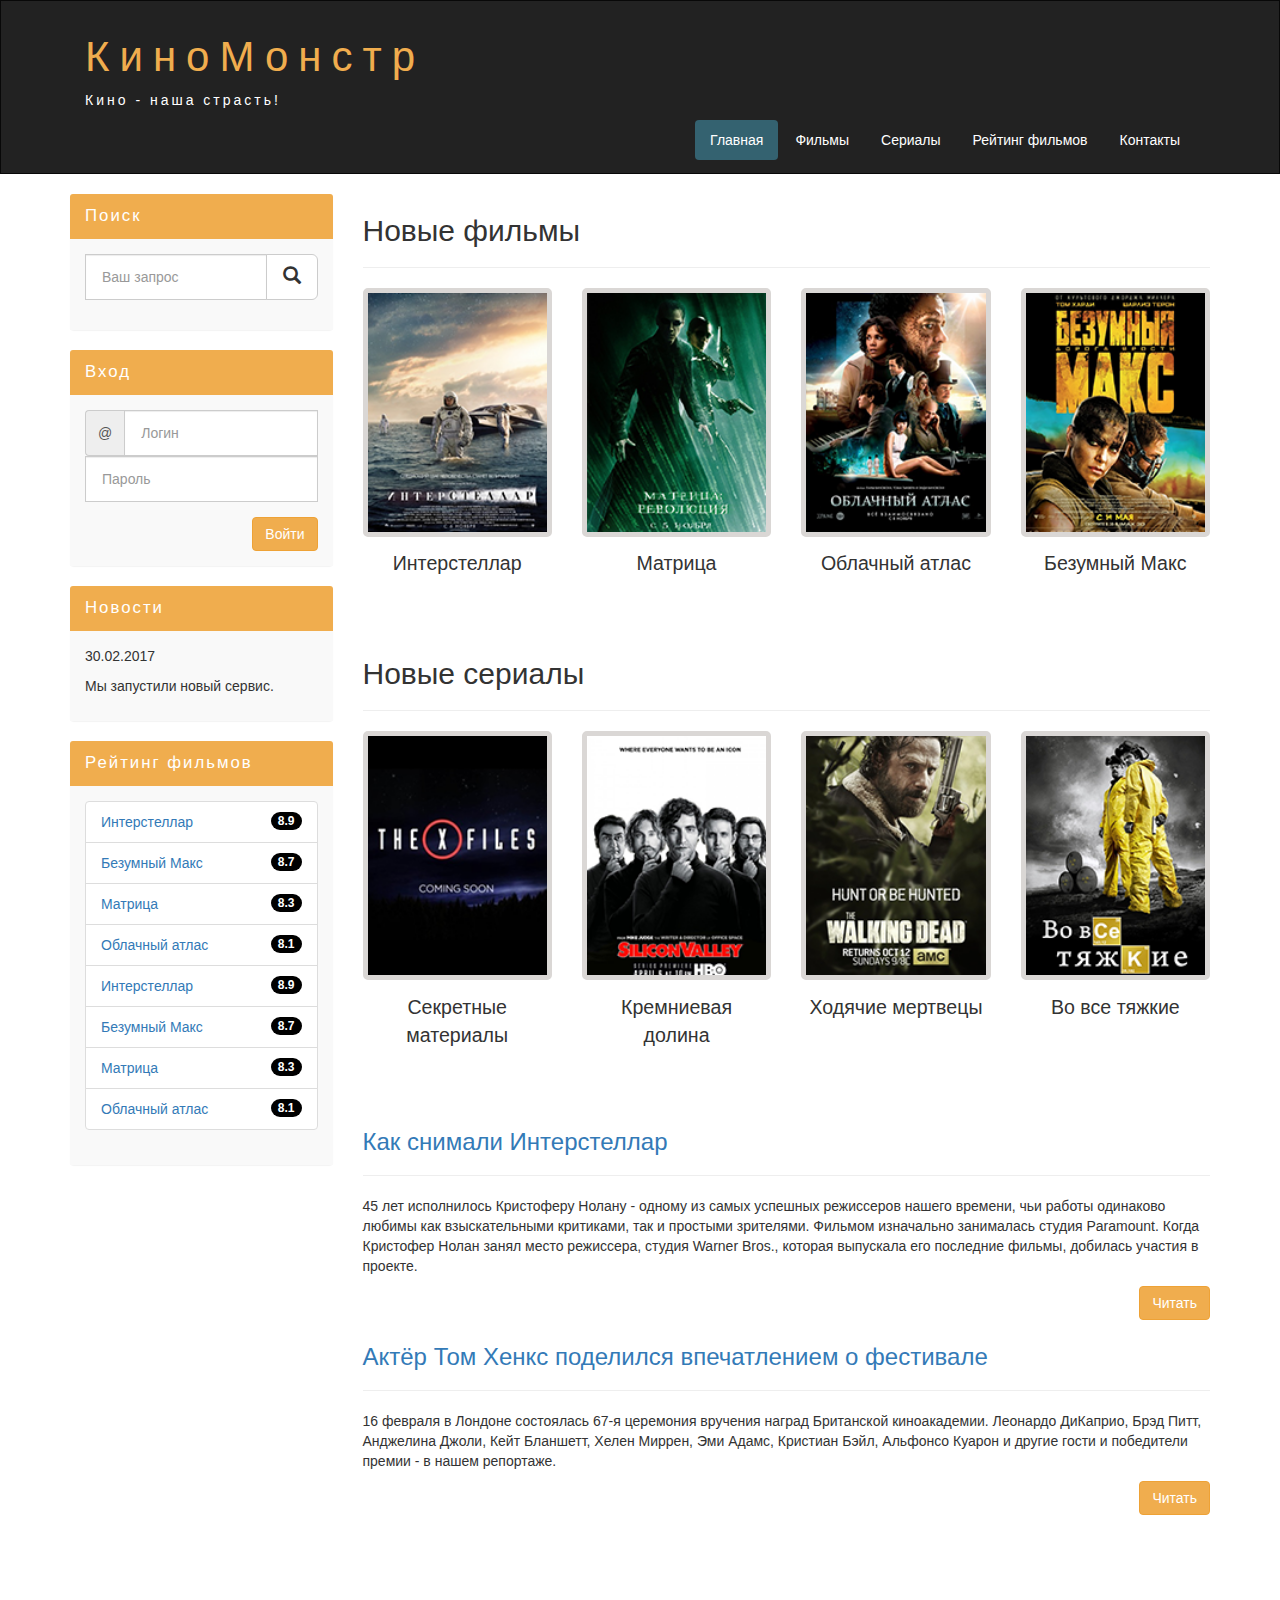
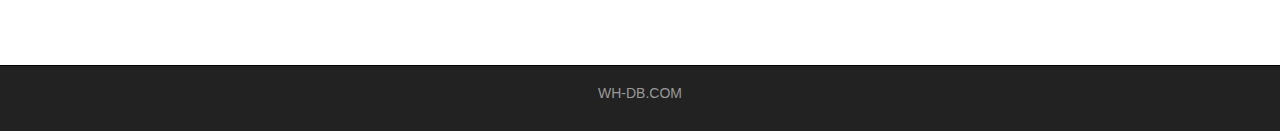
<file: index.html>
<!DOCTYPE html>
<html lang="ru">
  <head>
    <meta charset="utf-8">
    <meta http-equiv="X-UA-Compatible" content="IE=edge">
    <meta name="viewport" content="width=device-width, initial-scale=1">
    <!-- The above 3 meta tags *must* come first in the head; any other head content must come *after* these tags -->
    <title>Киномонстр_Bootstrap</title>

    <!-- Bootstrap -->
    <link href="assets/css/bootstrap.min.css" rel="stylesheet">

    <!--Main style-->
    <link href="assets/css/style.css" rel="stylesheet">

    <!-- HTML5 shim and Respond.js for IE8 support of HTML5 elements and media queries -->
    <!-- WARNING: Respond.js doesn't work if you view the page via file:// -->
    <!--[if lt IE 9]>
      <script src="https://oss.maxcdn.com/html5shiv/3.7.3/html5shiv.min.js"></script>
      <script src="https://oss.maxcdn.com/respond/1.4.2/respond.min.js"></script>
    <![endif]-->
  </head>
  <body>
       

    <div class="container-fluid"> <!--container - ограничивает блок максимальной шириной около 1200px
container-fluid - растягивает блок (контент) по всей ширине экрана (рабочей области браузера)-->
      <div class="row"> <!-- горизонтальные группы столбцов, которые обеспечивают чтобы столбцы выстроились правильно-->
        <nav role="navigation" class="navbar navbar-inverse">
          <div class="container">
            <div class="navbar-header header">
              
              <div class="container">                
                <div class="row">
                  <div class="col-lg-12">
                    <h1><a href="index.html">КиноМонстр</a></h1>
                    <p>Кино - наша страсть!</p>
                  </div>
                </div>
              </div>


              <button type="button" data-target="#navbarCollapse" data-toggle="collapse" class="navbar-toggle">
                <span class="sr-only">Toggle navigation</span>
                <span class="icon-bar"></span>
                <span class="icon-bar"></span>
                <span class="icon-bar"></span>
              </button>

            </div>
            <div id="navbarCollapse" class="collapse navbar-collapse navbar-right">              
              <ul class="nav nav-pills">
                <li class="active"><a href="index.html">Главная</a></li>
                <li><a href="films.html">Фильмы</a></li>
                <li><a href="#">Сериалы</a></li>
                <li><a href="rating.html">Рейтинг фильмов</a></li>
                <li><a href="contact.html">Контакты</a></li>
              </ul>
            </div>
          </div>
        </nav>
      </div>
    </div>


    <div class="wrapper"> <!--Здесь будет храниться весь контент-->
      <div class="container">
        <div class="row"> 
          <div class="col-lg-9 col-lg-push-3"> <!--Здесь будет правый блок сайта-->

				<form action="none" role="search" class="visible-md visible-xs">
					<div class="form-group"> <!--Поиск для мобильных устройств.-->
						<div class="input-group">
							<input type="search" class="form-control input-lg" placeholder="Ваш запрос">
							<div class="input-group-btn">
								<button class="btn btn-default btn-lg" type="submit"><i class="glyphicon glyphicon-search"></i></button>
							</div>
						</div>
					</div>
				</form>
              
            <h2>Новые фильмы</h2>
            <hr>
            <div class="row">

              <div class="films_block col-lg-3 col-md-3 col-sm-3 col-xs-6"> <!-- Благодаря классу col-xs-6 при низком разрешении -->
                <img src="assets/img/inter.png" alt="Интерстеллар">
                <div class="film_label">Интерстеллар</div>
              </div>
              <div class="films_block col-lg-3 col-md-3 col-sm-3 col-xs-6">
                <img src="assets/img/matrix.png" alt="Матрица">
                <div class="film_label">Матрица</div>
              </div>

              <div class="films_block col-lg-3 col-md-3 col-sm-3 col-xs-6">
                <img src="assets/img/cloud.png" alt="Облачный атлас">
                <div class="film_label">Облачный атлас</div>
              </div>

              <div class="films_block col-lg-3 col-md-3 col-sm-3 col-xs-6">
                <img src="assets/img/max.png" alt="Безумный Макс">
                <div class="film_label">Безумный Макс</div>             
              </div>
            </div>

            <div class="margin-8"></div>

            <h2>Новые сериалы</h2>
            <hr>
            <div class="row">

              <div class="films_block col-lg-3 col-md-3 col-sm-3 col-xs-6"> <!-- Благодаря классу col-xs-6 при низком разрешении -->
                <img src="assets/img/xfiles.png" alt="Секретные материалы">
                <div class="film_label">Секретные материалы</div>
              </div>
              <div class="films_block col-lg-3 col-md-3 col-sm-3 col-xs-6">
                <img src="assets/img/silicon.png" alt="Кремниевая долина">
                <div class="film_label">Кремниевая долина</div>
              </div>

              <div class="films_block col-lg-3 col-md-3 col-sm-3 col-xs-6">
                <img src="assets/img/dead.png" alt="Ходячие мертвецы">
                <div class="film_label">Ходячие мертвецы</div>
              </div>

              <div class="films_block col-lg-3 col-md-3 col-sm-3 col-xs-6">
                <img src="assets/img/breakingbad.png" alt="Во все тяжкие">
                <div class="film_label">Во все тяжкие</div>             
              </div>
            </div>

            <div class="margin-8"></div>
            
            <a href="#"><h3>Как снимали Интерстеллар</h3></a>
            <hr>
            <p>45 лет исполнилось Кристоферу Нолану - одному из самых успешных режиссеров нашего времени, чьи работы одинаково любимы как взыскательными критиками, так и простыми зрителями. Фильмом изначально занималась студия Paramount. Когда Кристофер Нолан занял место режиссера, студия Warner Bros., которая выпускала его последние фильмы, добилась участия в проекте.</p>

            <a href="#" class="btn btn-warning pull-right">Читать</a> <!--Оранжевая кнопка по умолчанию слева, но с помощьюpull-right она помещена вправо. Это компонент Bootstrap заменяет float в стилях-->

            <div class="margin-8"></div>

            <a href="#"><h3>Актёр Том Хенкс поделился впечатлением о фестивале</h3></a>
            <hr>
            <p>16 февраля в Лондоне состоялась 67-я церемония вручения наград Британской киноакадемии. Леонардо ДиКаприо, Брэд Питт, Анджелина Джоли, Кейт Бланшетт, Хелен Миррен, Эми Адамс, Кристиан Бэйл, Альфонсо Куарон и другие гости и победители премии - в нашем репортаже. </p>

            <a href="#" class="btn btn-warning pull-right">Читать</a>

            <div class="margin-8 clear"></div>

          </div>
          <div class="col-lg-3 col-lg-pull-9"> <!--Здесь будет левый блок с меню сайта-->
            <div class="panel panel-info hidden-xs">
              <div class="panel-heading"><div class="sidebar-header">Поиск</div></div>
              <div class="panel-body">
                <form action="none" role="search">
                  <div class="form-group"> <!--Нужен, чтобы задавать оптимальное расстояние между элементами формы. Создатели Bootstrap позаботились, чтобы мы не создавали лишние стили.-->
                    <div class="input-group">
                      
                      <input type="search" class="form-control input-lg" placeholder="Ваш запрос">
                        <div class="input-group-btn">
                          <button class="btn btn-default btn-lg" type="submit"><i class="glyphicon glyphicon-search"></i></button>
                        </div>
                    </div>
                  </div>
                </form>
              </div>                    
          </div>
          <div class="panel panel-info"> <!--Панель входа.-->
            <div class="panel-heading"><div class="sidebar-header">Вход</div></div>
            <div class="panel-body">
              <form role="form" action="none">
                <div class="input-group"> <!-- Form-group Была заменена на input-group после добавления спана-->
                  <span class="input-group-addon">@</span>  <!--@ можно использовать где E-Mail является логином-->
                  <input type="text" class="form-control input-lg" placeholder="Логин">
                </div>
                <div class="form-group">
                  <input type="password" class="form-control input-lg" placeholder="Пароль">
                </div>
                <button type="submit" class="btn btn-warning pull-right">Войти</button>
              </form>              
            </div>
          </div>
          <div class="panel panel-info">
            <div class="panel-heading"><div class="sidebar-header">Новости</div></div>
            <div class="panel-body">
              <p>30.02.2017</p>
              <p> Мы запустили новый сервис.</p>
            </div>
          </div>

          <div class="panel panel-info">
            <div class="panel-heading"><div class="sidebar-header">Рейтинг фильмов</div></div>
            <div class="panel-body">
              <ul class="list-group">
                <li class="list-group-item list-group-warning"> <!--Список обычно берётся из базы данных-->
                  <span class="badge">8.9</span>
                  <a href="show.html">Интерстеллар</a>
                </li>
                <li class="list-group-item list-group-warning">
                  <span class="badge">8.7</span>
                  <a href="#">Безумный Макс</a>
                </li>
                <li class="list-group-item list-group-warning">
                  <span class="badge">8.3</span>
                  <a href="#">Матрица</a>
                </li>
                <li class="list-group-item list-group-warning">
                  <span class="badge">8.1</span>
                  <a href="#">Облачный атлас</a>
                </li>
                <li class="list-group-item list-group-warning">
                  <span class="badge">8.9</span>
                  <a href="#">Интерстеллар</a>
                </li>
                <li class="list-group-item list-group-warning">
                  <span class="badge">8.7</span>
                  <a href="#">Безумный Макс</a>
                </li>
                <li class="list-group-item list-group-warning">
                  <span class="badge">8.3</span>
                  <a href="#">Матрица</a>
                </li>
                <li class="list-group-item list-group-warning">
                  <span class="badge">8.1</span>
                  <a href="#">Облачный атлас</a>
                </li>
              </ul>
              
            </div>
          </div>

        </div>
      </div>
      <div class="clear"> </div>
    </div>
    <footer>
      <div class="container">
        <p class="text-center"><a href="http://ru.wh-db.com">WH-DB.COM</a></p> <!-- Позиционирует текст футера по центру (можно и иначе). Сайт можно указать любой другой.-->
      </div>
    </footer>

    <!-- jQuery (necessary for Bootstrap's JavaScript plugins) -->
    <script src="https://ajax.googleapis.com/ajax/libs/jquery/1.12.4/jquery.min.js"></script>
    <!-- Include all compiled plugins (below), or include individual files as needed -->
    <script src="assets/js/bootstrap.min.js"></script>
  </body>
</html>
</file>
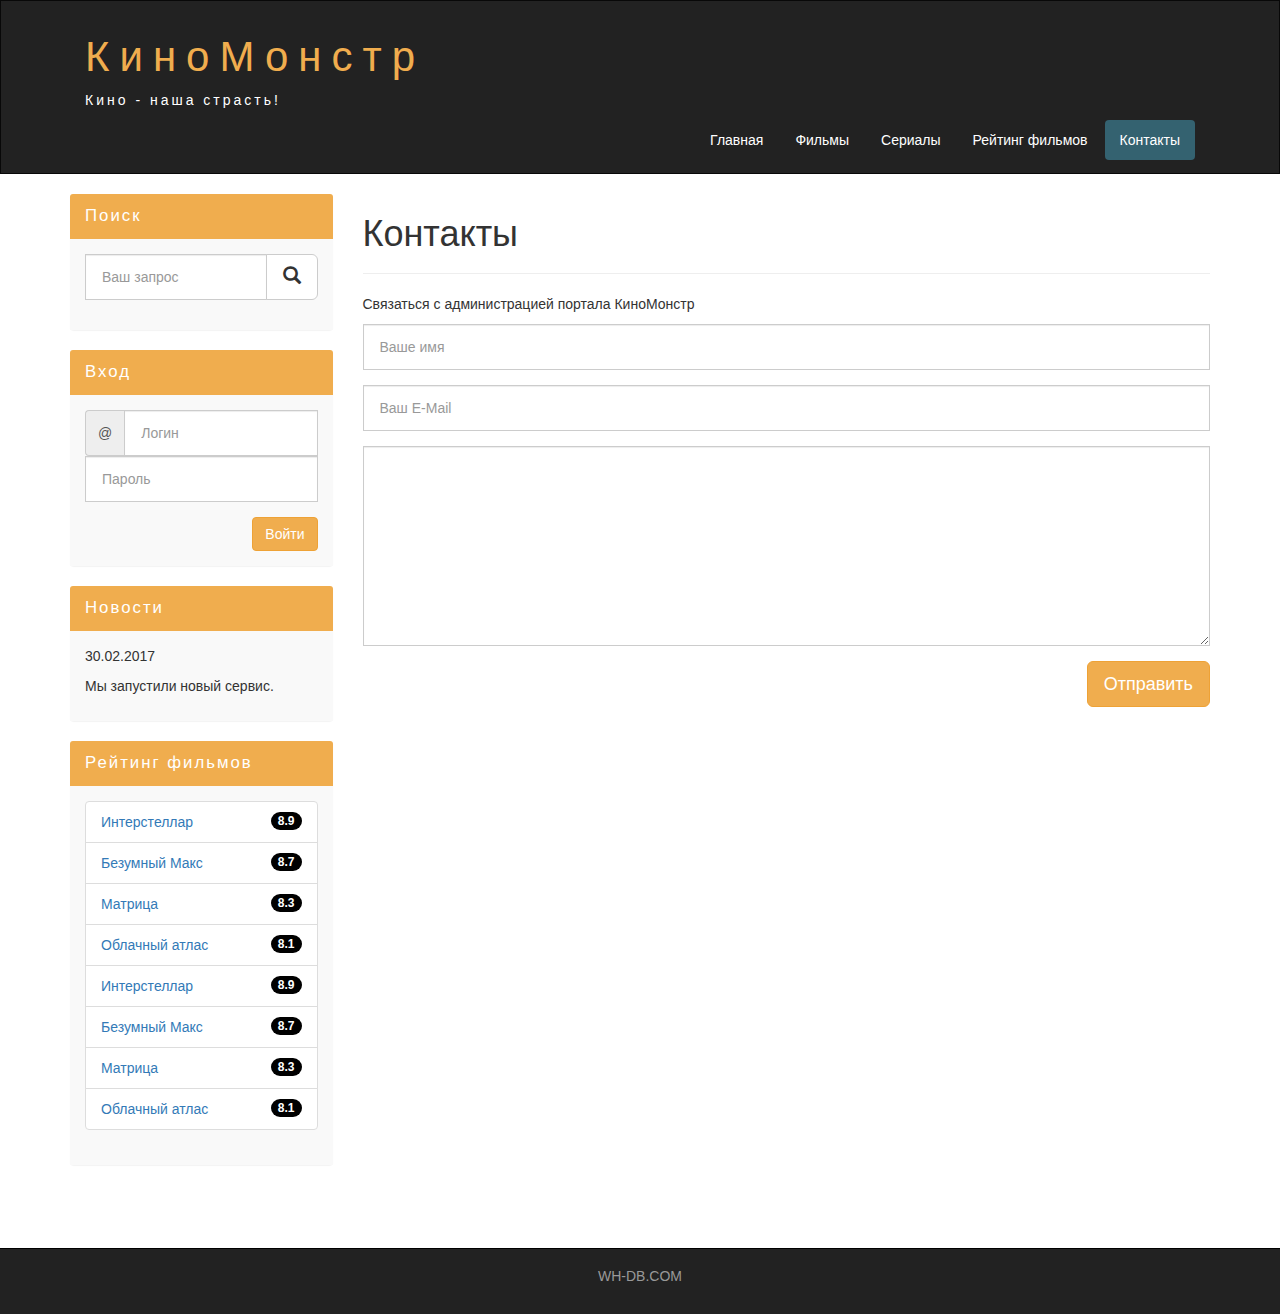
<file: contact.html>
<!DOCTYPE html>
<html lang="ru">
  <head>
    <meta charset="utf-8">
    <meta http-equiv="X-UA-Compatible" content="IE=edge">
    <meta name="viewport" content="width=device-width, initial-scale=1">
    <!-- The above 3 meta tags *must* come first in the head; any other head content must come *after* these tags -->
    <title>Контакты</title>

    <!-- Bootstrap -->
    <link href="assets/css/bootstrap.min.css" rel="stylesheet">

    <!--Main style-->
    <link href="assets/css/style.css" rel="stylesheet">

    <!-- HTML5 shim and Respond.js for IE8 support of HTML5 elements and media queries -->
    <!-- WARNING: Respond.js doesn't work if you view the page via file:// -->
    <!--[if lt IE 9]>
      <script src="https://oss.maxcdn.com/html5shiv/3.7.3/html5shiv.min.js"></script>
      <script src="https://oss.maxcdn.com/respond/1.4.2/respond.min.js"></script>
    <![endif]-->
  </head>
  <body>
    

    <div class="container-fluid"> <!--container - ограничивает блок максимальной шириной около 1200px
container-fluid - растягивает блок (контент) по всей ширине экрана (рабочей области браузера)-->
      <div class="row"> <!-- горизонтальные группы столбцов, которые обеспечивают чтобы столбцы выстроились правильно-->
        <nav role="navigation" class="navbar navbar-inverse">
          <div class="container">
            <div class="navbar-header header">
              
              <div class="container">                
                <div class="row">
                  <div class="col-lg-12">
                    <h1><a href="index.html">КиноМонстр</a></h1>
                    <p>Кино - наша страсть!</p>
                  </div>
                </div>
              </div>


              <button type="button" data-target="#navbarCollapse" data-toggle="collapse" class="navbar-toggle">
                <span class="sr-only">Toggle navigation</span>
                <span class="icon-bar"></span>
                <span class="icon-bar"></span>
                <span class="icon-bar"></span>
              </button>

            </div>
            <div id="navbarCollapse" class="collapse navbar-collapse navbar-right">              
              <ul class="nav nav-pills">
                <li><a href="index.html">Главная</a></li>
                <li><a href="films.html">Фильмы</a></li>
                <li><a href="">Сериалы</a></li>
                <li><a href="rating.html">Рейтинг фильмов</a></li>
                <li class="active"><a href="contact.html">Контакты</a></li>
              </ul>
            </div>
          </div>
        </nav>
      </div>
    </div>


    <div class="wrapper"> <!--Здесь будет храниться весь контент-->
      <div class="container">
        <div class="row"> 
          <div class="col-lg-9 col-lg-push-3"> <!--Здесь будет правый блок сайта-->

        <form action="none" role="search" class="visible-md visible-xs">
          <div class="form-group"> <!--Поиск для мобильных устройств.-->
            <div class="input-group">
              <input type="search" class="form-control input-lg" placeholder="Ваш запрос">
              <div class="input-group-btn">
                <button class="btn btn-default btn-lg" type="submit"><i class="glyphicon glyphicon-search"></i></button>
              </div>
            </div>
          </div>
        </form>
         <h1>Контакты</h1>
         <hr>
         <p>Связаться с администрацией портала КиноМонстр</p>
          <form action="#">
            <div class="form-group">
              <input type="text" placeholder="Ваше имя" class="form-control input-lg">
            </div>
            <div class="form-group">
              <input type="email" placeholder="Ваш E-Mail" class="form-control input-lg">
            </div>
            <div class="form-group">
              <textarea class="form-control"></textarea>             
            </div>
            <button class="btn btn-lg btn-warning pull-right">Отправить</button>
          </form>

          <div class="margin-8"></div>


          </div>
          <div class="col-lg-3 col-lg-pull-9"> <!--Здесь будет левый блок с меню сайта-->
            <div class="panel panel-info hidden-xs">
              <div class="panel-heading"><div class="sidebar-header">Поиск</div></div>
              <div class="panel-body">
                <form action="none" role="search">
                  <div class="form-group"> <!--Нужен, чтобы задавать оптимальное расстояние между элементами формы. Создатели Bootstrap позаботились, чтобы мы не создавали лишние стили.-->
                    <div class="input-group">
                      
                      <input type="search" class="form-control input-lg" placeholder="Ваш запрос">
                        <div class="input-group-btn">
                          <button class="btn btn-default btn-lg" type="submit"><i class="glyphicon glyphicon-search"></i></button>
                        </div>
                    </div>
                  </div>
                </form>
              </div>                    
          </div>
          <div class="panel panel-info"> <!--Панель входа.-->
            <div class="panel-heading"><div class="sidebar-header">Вход</div></div>
            <div class="panel-body">
              <form role="form" action="none">
                <div class="input-group"> <!-- Form-group Была заменена на input-group после добавления спана-->
                  <span class="input-group-addon">@</span>  <!--@ можно использовать где E-Mail является логином-->
                  <input type="text" class="form-control input-lg" placeholder="Логин">
                </div>
                <div class="form-group">
                  <input type="password" class="form-control input-lg" placeholder="Пароль">
                </div>
                <button type="submit" class="btn btn-warning pull-right">Войти</button>
              </form>              
            </div>
          </div>
          <div class="panel panel-info">
            <div class="panel-heading"><div class="sidebar-header">Новости</div></div>
            <div class="panel-body">
              <p>30.02.2017</p>
              <p> Мы запустили новый сервис.</p>
            </div>
          </div>

          <div class="panel panel-info">
            <div class="panel-heading"><div class="sidebar-header">Рейтинг фильмов</div></div>
            <div class="panel-body">
              <ul class="list-group">
                <li class="list-group-item list-group-warning"> <!--Список обычно берётся из базы данных-->
                  <span class="badge">8.9</span>
                  <a href="show.html">Интерстеллар</a>
                </li>
                <li class="list-group-item list-group-warning">
                  <span class="badge">8.7</span>
                  <a href="#">Безумный Макс</a>
                </li>
                <li class="list-group-item list-group-warning">
                  <span class="badge">8.3</span>
                  <a href="#">Матрица</a>
                </li>
                <li class="list-group-item list-group-warning">
                  <span class="badge">8.1</span>
                  <a href="#">Облачный атлас</a>
                </li>
                <li class="list-group-item list-group-warning">
                  <span class="badge">8.9</span>
                  <a href="#">Интерстеллар</a>
                </li>
                <li class="list-group-item list-group-warning">
                  <span class="badge">8.7</span>
                  <a href="#">Безумный Макс</a>
                </li>
                <li class="list-group-item list-group-warning">
                  <span class="badge">8.3</span>
                  <a href="#">Матрица</a>
                </li>
                <li class="list-group-item list-group-warning">
                  <span class="badge">8.1</span>
                  <a href="#">Облачный атлас</a>
                </li>
              </ul>
            </div>
          </div>

        </div>
      </div>
      <div class="clear"> </div>
    </div>
    <footer>
      <div class="container">
        <p class="text-center"><a href="http://ru.wh-db.com">WH-DB.COM</a></p> <!-- Позиционирует текст футера по центру (можно и иначе). Сайт можно указать любой другой.-->
      </div>
    </footer>

    <!-- jQuery (necessary for Bootstrap's JavaScript plugins) -->
    <script src="https://ajax.googleapis.com/ajax/libs/jquery/1.12.4/jquery.min.js"></script>
    <!-- Include all compiled plugins (below), or include individual files as needed -->
    <script src="assets/js/bootstrap.min.js"></script>
  </body>
</html>
</file>
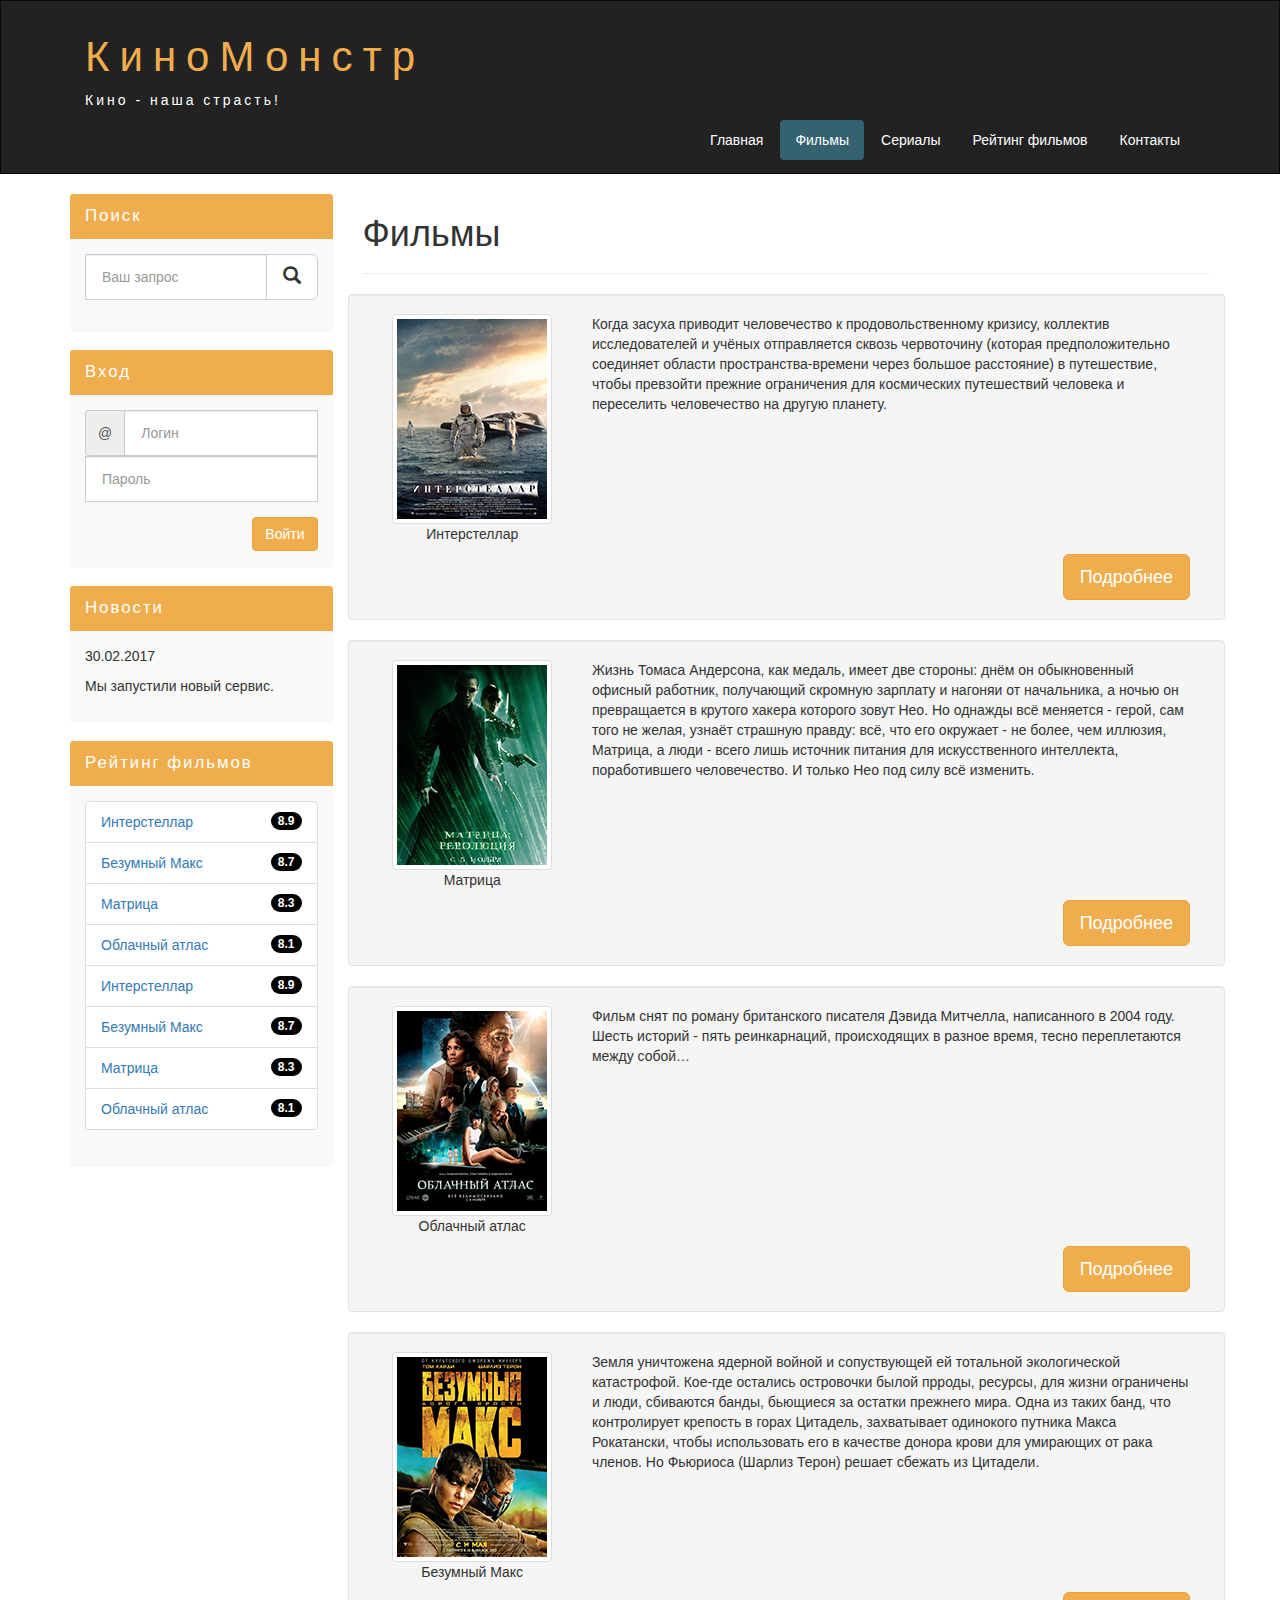
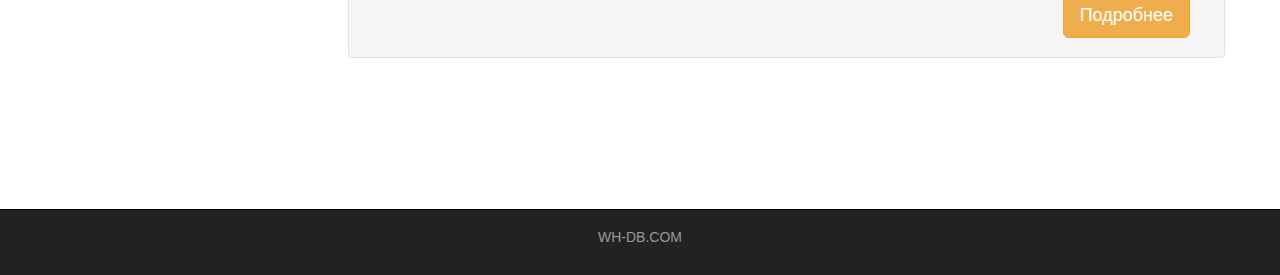
<file: films.html>
<!DOCTYPE html>
<html lang="ru">
  <head>
    <meta charset="utf-8">
    <meta http-equiv="X-UA-Compatible" content="IE=edge">
    <meta name="viewport" content="width=device-width, initial-scale=1">
    <!-- The above 3 meta tags *must* come first in the head; any other head content must come *after* these tags -->
    <title>Фильмы</title>

    <!-- Bootstrap -->
    <link href="assets/css/bootstrap.min.css" rel="stylesheet">

    <!--Main style-->
    <link href="assets/css/style.css" rel="stylesheet">

    <!-- HTML5 shim and Respond.js for IE8 support of HTML5 elements and media queries -->
    <!-- WARNING: Respond.js doesn't work if you view the page via file:// -->
    <!--[if lt IE 9]>
      <script src="https://oss.maxcdn.com/html5shiv/3.7.3/html5shiv.min.js"></script>
      <script src="https://oss.maxcdn.com/respond/1.4.2/respond.min.js"></script>
    <![endif]-->
  </head>
  <body>
    

    <div class="container-fluid"> <!--container - ограничивает блок максимальной шириной около 1200px
container-fluid - растягивает блок (контент) по всей ширине экрана (рабочей области браузера)-->
      <div class="row"> <!-- горизонтальные группы столбцов, которые обеспечивают чтобы столбцы выстроились правильно-->
        <nav role="navigation" class="navbar navbar-inverse">
          <div class="container">
            <div class="navbar-header header">
              
              <div class="container">                
                <div class="row">
                  <div class="col-lg-12">
                    <h1><a href="index.html">КиноМонстр</a></h1>
                    <p>Кино - наша страсть!</p>
                  </div>
                </div>
              </div>


              <button type="button" data-target="#navbarCollapse" data-toggle="collapse" class="navbar-toggle">
                <span class="sr-only">Toggle navigation</span>
                <span class="icon-bar"></span>
                <span class="icon-bar"></span>
                <span class="icon-bar"></span>
              </button>

            </div>
            <div id="navbarCollapse" class="collapse navbar-collapse navbar-right">              
              <ul class="nav nav-pills">
                <li><a href="index.html">Главная</a></li>
                <li class="active"><a href="films.html">Фильмы</a></li>
                <li><a href="#">Сериалы</a></li>
                <li><a href="rating.html">Рейтинг фильмов</a></li>
                <li><a href="contact.html">Контакты</a></li>
              </ul>
            </div>
          </div>
        </nav>
      </div>
    </div>


    <div class="wrapper"> <!--Здесь будет храниться весь контент-->
      <div class="container">
        <div class="row"> 
          <div class="col-lg-9 col-lg-push-3"> <!--Здесь будет правый блок сайта-->

        <form action="none" role="search" class="visible-md visible-xs">
          <div class="form-group"> <!--Поиск для мобильных устройств.-->
            <div class="input-group">
              <input type="search" class="form-control input-lg" placeholder="Ваш запрос">
              <div class="input-group-btn">
                <button class="btn btn-default btn-lg" type="submit"><i class="glyphicon glyphicon-search"></i></button>
              </div>
            </div>
          </div>
        </form>
         <h1>Фильмы</h1>
         <hr>
        <!--  <div class="media">
           <img src="..." class="align-self-end mr-3" alt="...">
           <div class="media-body">
             <h5 class="mt-0">Bottom-aligned media</h5>
               <p>Cras sit amet nibh libero, in gravida nulla. Nulla vel metus scelerisque ante sollicitudin. Cras purus odio, vestibulum in vulputate at, tempus viverra turpis. Fusce condimentum nunc ac nisi vulputate fringilla. Donec lacinia congue felis in faucibus.</p>
               <p class="mb-0">Donec sed odio dui. Nullam quis risus eget urna mollis ornare vel eu leo. Cum sociis natoque penatibus et magnis dis parturient montes, nascetur ridiculus mus.</p>
           </div>
         </div> -->
          <div class="row">
            <div class="well clearfix"> <!--clearfix  отвечает за обтекание элемента-->
              
              

              <div class="col-lg-3 col-md-2 text-center"> <!--Это для картинок-->
                <img class="img-thumbnail" src="assets/img/inter.png" alt="Интерстеллар"> <!--img-thumbnail 
                задаёт рамку вокруг картинки-->
                <p>Интерстеллар</p>
              </div>

              <div class="col-lg-9 col-md-10"><!--Отвечает за правую сторону-->
                <p>Когда засуха приводит человечество к продовольственному кризису, коллектив исследователей и учёных отправляется сквозь червоточину (которая предположительно соединяет области пространства-времени через большое расстояние) в путешествие, чтобы превзойти прежние ограничения для космических путешествий человека и переселить человечество на другую планету.</p>
              </div>
              <div class="col-lg-12">
                <a href="show.html" class="btn btn-lg btn-warning pull-right">Подробнее</a>
              </div>
            </div>
          </div>

          <div class="row">
            <div class="well clearfix"> <!--clearfix  отвечает за обтекание элемента-->
              <div class="col-lg-3 col-md-2 text-center"> <!--Это для картинок-->
                <img class="img-thumbnail" src="assets/img/matrix.png" alt="Матрица"> <!--img-thumbnail 
                задаёт рамку вокруг картинки-->
                
                <p>Матрица</p>
              </div>

              <div class="col-lg-9 col-md-10"><!--Отвечает за правую сторону-->
                <p>Жизнь Томаса Андерсона, как медаль, имеет две стороны: днём он обыкновенный офисный работник, получающий скромную зарплату и нагоняи от начальника, а ночью он превращается в крутого хакера которого зовут Нео. Но однажды всё меняется - герой, сам того не желая, узнаёт страшную правду: всё, что его окружает - не более, чем иллюзия, Матрица, а люди - всего лишь источник питания для искусственного интеллекта, поработившего человечество. И только Нео под силу всё изменить.</p>
              </div>
              <div class="col-lg-12">
                <a href="#" class="btn btn-lg btn-warning pull-right">Подробнее</a>
              </div>
            </div>
          </div>
         
          <div class="row">
            <div class="well clearfix"> <!--clearfix  отвечает за обтекание элемента-->
              <div class="col-lg-3 col-md-2 text-center"> <!--Это для картинок-->
                <img class="img-thumbnail" src="assets/img/cloud.png" alt="Облачный атлас"> <!--img-thumbnail 
                задаёт рамку вокруг картинки-->
                <p>Облачный атлас</p>
              </div>

              <div class="col-lg-9 col-md-10"><!--Отвечает за правую сторону-->
                <p>Фильм снят по роману британского писателя Дэвида Митчелла, написанного в 2004 году. Шесть историй - пять реинкарнаций, происходящих в разное время, тесно переплетаются между собой…</p>
              </div>
              <div class="col-lg-12">
                <a href="#" class="btn btn-lg btn-warning pull-right">Подробнее</a>
              </div>
            </div>
          </div>

          <div class="row">
            <div class="well clearfix"> <!--clearfix  отвечает за обтекание элемента-->
              <div class="col-lg-3 col-md-2 text-center"> <!--Это для картинок-->
                <img class="img-thumbnail" src="assets/img/max.png" alt="Безумный Макс"> <!--img-thumbnail 
                задаёт рамку вокруг картинки-->
                <p>Безумный Макс</p>
              </div>

              <div class="col-lg-9 col-md-10"><!--Отвечает за правую сторону-->
                <p>Земля уничтожена ядерной войной и сопуствующей ей тотальной экологической катастрофой. Кое-где остались островочки былой прроды, ресурсы, для жизни ограничены и люди, сбиваются банды, бьющиеся за остатки прежнего мира. Одна из таких банд, что контролирует крепость в горах Цитадель, захватывает одинокого путника Макса Рокатански, чтобы использовать его в качестве донора крови для умирающих от рака членов. Но Фьюриоса (Шарлиз Терон) решает сбежать из Цитадели.</p>
              </div>
              <div class="col-lg-12">
                <a href="#" class="btn btn-lg btn-warning pull-right">Подробнее</a>
              </div>
            </div>
          </div>


          <div class="margin-8"></div>


          </div>
          <div class="col-lg-3 col-lg-pull-9"> <!--Здесь будет левый блок с меню сайта-->
            <div class="panel panel-info hidden-xs">
              <div class="panel-heading"><div class="sidebar-header">Поиск</div></div>
              <div class="panel-body">
                <form action="none" role="search">
                  <div class="form-group"> <!--Нужен, чтобы задавать оптимальное расстояние между элементами формы. Создатели Bootstrap позаботились, чтобы мы не создавали лишние стили.-->
                    <div class="input-group">
                      
                      <input type="search" class="form-control input-lg" placeholder="Ваш запрос">
                        <div class="input-group-btn">
                          <button class="btn btn-default btn-lg" type="submit"><i class="glyphicon glyphicon-search"></i></button>
                        </div>
                    </div>
                  </div>
                </form>
              </div>                    
          </div>
          <div class="panel panel-info"> <!--Панель входа.-->
            <div class="panel-heading"><div class="sidebar-header">Вход</div></div>
            <div class="panel-body">
              <form role="form" action="none">
                <div class="input-group"> <!-- Form-group Была заменена на input-group после добавления спана-->
                  <span class="input-group-addon">@</span>  <!--@ можно использовать где E-Mail является логином-->
                  <input type="text" class="form-control input-lg" placeholder="Логин">
                </div>
                <div class="form-group">
                  <input type="password" class="form-control input-lg" placeholder="Пароль">
                </div>
                <button type="submit" class="btn btn-warning pull-right">Войти</button>
              </form>              
            </div>
          </div>
          <div class="panel panel-info">
            <div class="panel-heading"><div class="sidebar-header">Новости</div></div>
            <div class="panel-body">
              <p>30.02.2017</p>
              <p> Мы запустили новый сервис.</p>
            </div>
          </div>

          <div class="panel panel-info">
            <div class="panel-heading"><div class="sidebar-header">Рейтинг фильмов</div></div>
            <div class="panel-body">
              <ul class="list-group">
                <li class="list-group-item list-group-warning"> <!--Список обычно берётся из базы данных-->
                  <span class="badge">8.9</span>
                  <a href="show.html">Интерстеллар</a>
                </li>
                <li class="list-group-item list-group-warning">
                  <span class="badge">8.7</span>
                  <a href="#">Безумный Макс</a>
                </li>
                <li class="list-group-item list-group-warning">
                  <span class="badge">8.3</span>
                  <a href="#">Матрица</a>
                </li>
                <li class="list-group-item list-group-warning">
                  <span class="badge">8.1</span>
                  <a href="#">Облачный атлас</a>
                </li>
                <li class="list-group-item list-group-warning">
                  <span class="badge">8.9</span>
                  <a href="#">Интерстеллар</a>
                </li>
                <li class="list-group-item list-group-warning">
                  <span class="badge">8.7</span>
                  <a href="#">Безумный Макс</a>
                </li>
                <li class="list-group-item list-group-warning">
                  <span class="badge">8.3</span>
                  <a href="#">Матрица</a>
                </li>
                <li class="list-group-item list-group-warning">
                  <span class="badge">8.1</span>
                  <a href="#">Облачный атлас</a>
                </li>
              </ul>
            </div>
          </div>

        </div>
      </div>
      <div class="clear"> </div>
    </div>
    <footer>
      <div class="container">
        <p class="text-center"><a href="http://ru.wh-db.com">WH-DB.COM</a></p> <!-- Позиционирует текст футера по центру (можно и иначе). Сайт можно указать любой другой.-->
      </div>
    </footer>

    <!-- jQuery (necessary for Bootstrap's JavaScript plugins) -->
    <script src="https://ajax.googleapis.com/ajax/libs/jquery/1.12.4/jquery.min.js"></script>
    <!-- Include all compiled plugins (below), or include individual files as needed -->
    <script src="assets/js/bootstrap.min.js"></script>
  </body>
</html>
</file>
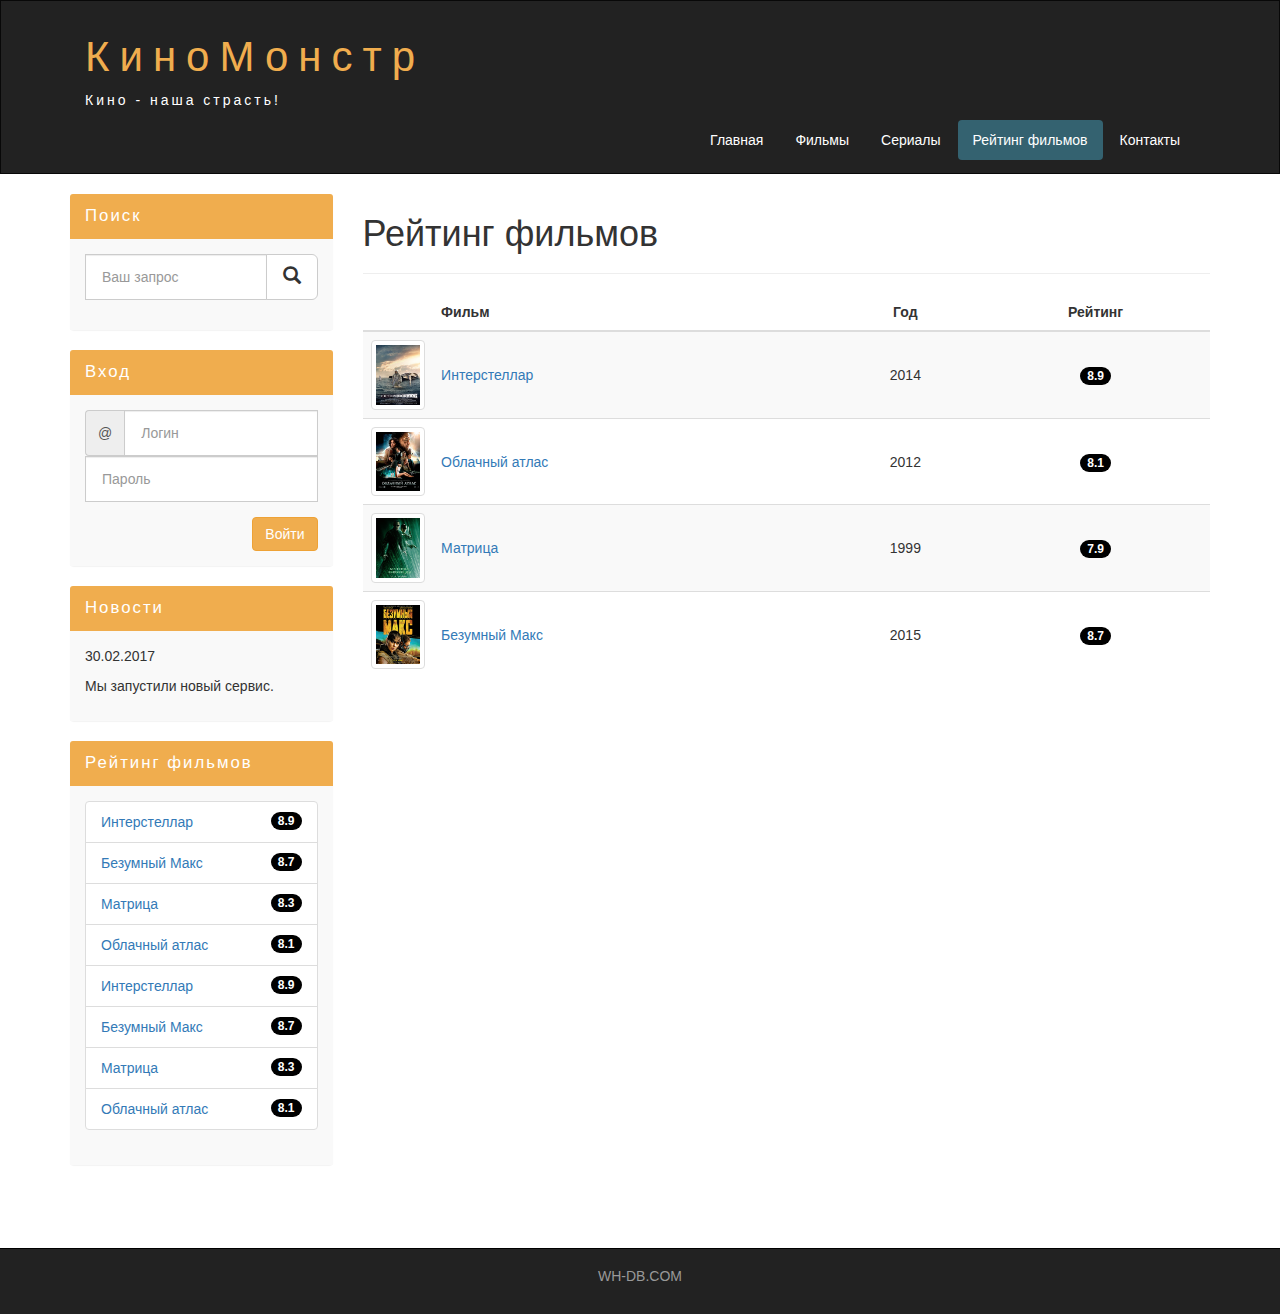
<file: rating.html>
<!DOCTYPE html>
<html lang="ru">
  <head>
    <meta charset="utf-8">
    <meta http-equiv="X-UA-Compatible" content="IE=edge">
    <meta name="viewport" content="width=device-width, initial-scale=1">
    <!-- The above 3 meta tags *must* come first in the head; any other head content must come *after* these tags -->
    <title>Рейтинг фильмов</title>

    <!-- Bootstrap -->
    <link href="assets/css/bootstrap.min.css" rel="stylesheet">

    <!--Main style-->
    <link href="assets/css/style.css" rel="stylesheet">

    <!-- HTML5 shim and Respond.js for IE8 support of HTML5 elements and media queries -->
    <!-- WARNING: Respond.js doesn't work if you view the page via file:// -->
    <!--[if lt IE 9]>
      <script src="https://oss.maxcdn.com/html5shiv/3.7.3/html5shiv.min.js"></script>
      <script src="https://oss.maxcdn.com/respond/1.4.2/respond.min.js"></script>
    <![endif]-->
  </head>
  <body>
    

    <div class="container-fluid"> <!--container - ограничивает блок максимальной шириной около 1200px
container-fluid - растягивает блок (контент) по всей ширине экрана (рабочей области браузера)-->
      <div class="row"> <!-- горизонтальные группы столбцов, которые обеспечивают чтобы столбцы выстроились правильно-->
        <nav role="navigation" class="navbar navbar-inverse">
          <div class="container">
            <div class="navbar-header header">
              
              <div class="container">                
                <div class="row">
                  <div class="col-lg-12">
                    <h1><a href="index.html">КиноМонстр</a></h1>
                    <p>Кино - наша страсть!</p>
                  </div>
                </div>
              </div>


              <button type="button" data-target="#navbarCollapse" data-toggle="collapse" class="navbar-toggle">
                <span class="sr-only">Toggle navigation</span>
                <span class="icon-bar"></span>
                <span class="icon-bar"></span>
                <span class="icon-bar"></span>
              </button>

            </div>
            <div id="navbarCollapse" class="collapse navbar-collapse navbar-right">              
              <ul class="nav nav-pills">
                <li><a href="index.html">Главная</a></li>
                <li><a href="films.html">Фильмы</a></li>
                <li><a href="#">Сериалы</a></li>
                <li class="active"><a href="rating.html">Рейтинг фильмов</a></li>
                <li><a href="contact.html">Контакты</a></li>
              </ul>
            </div>
          </div>
        </nav>
      </div>
    </div>


    <div class="wrapper"> <!--Здесь будет храниться весь контент-->
      <div class="container">
        <div class="row"> 
          <div class="col-lg-9 col-lg-push-3"> <!--Здесь будет правый блок сайта-->

        <form action="none" role="search" class="visible-md visible-xs">
          <div class="form-group"> <!--Поиск для мобильных устройств.-->
            <div class="input-group">
              <input type="search" class="form-control input-lg" placeholder="Ваш запрос">
              <div class="input-group-btn">
                <button class="btn btn-default btn-lg" type="submit"><i class="glyphicon glyphicon-search"></i></button>
              </div>
            </div>
          </div>
        </form>
         <h1>Рейтинг фильмов</h1>
         <hr>
         <table class="table table-striped">
           <thead>
             <tr>
               <th></th>
               <th>Фильм</th>
               <th class="text-center">Год</th>
               <th class="text-center">Рейтинг</th>
             </tr>
           </thead>
           <tbody>
            <tr>
              <td class="col-lg-1 col-md-2 col-xs-2">
                <img class="img-responsive img-thumbnail" src="assets/img/inter.png" alt="Интерстеллар">
              </td>
              <td class="vert-align"><a href="show.html">Интерстеллар</a></td>
              <td class="text-center vert-align">2014</td>
              <td class="text-center vert-align"><span class="badge">8.9</span></td>
            </tr>

            <tr>
              <td class="col-lg-1 col-md-2 col-xs-2">
                <img class="img-responsive img-thumbnail" src="assets/img/cloud.png" alt="Облачный атлас">
              </td>
              <td class="vert-align"><a href="show.html">Облачный атлас</a></td>
              <td class="text-center vert-align">2012</td>
              <td class="text-center vert-align"><span class="badge">8.1</span></td>
            </tr>

            <tr>
              <td class="col-lg-1 col-md-2 col-xs-2">
                <img class="img-responsive img-thumbnail" src="assets/img/matrix.png" alt="Матрица">
              </td>
              <td class="vert-align"><a href="show.html">Матрица</a></td>
              <td class="text-center vert-align">1999</td>
              <td class="text-center vert-align"><span class="badge">7.9</span></td>
            </tr>

            <tr>
              <td class="col-lg-1 col-md-2 col-xs-2">
                <img class="img-responsive img-thumbnail" src="assets/img/max.png" alt="Безумный Макс">
              </td>
              <td class="vert-align"><a href="show.html">Безумный Макс</a></td>
              <td class="text-center vert-align">2015</td>
              <td class="text-center vert-align"><span class="badge">8.7</span></td>
            </tr>

           </tbody>
         </table>

          <div class="margin-8"></div>


          </div>
          <div class="col-lg-3 col-lg-pull-9"> <!--Здесь будет левый блок с меню сайта-->
            <div class="panel panel-info hidden-xs">
              <div class="panel-heading"><div class="sidebar-header">Поиск</div></div>
              <div class="panel-body">
                <form action="none" role="search">
                  <div class="form-group"> <!--Нужен, чтобы задавать оптимальное расстояние между элементами формы. Создатели Bootstrap позаботились, чтобы мы не создавали лишние стили.-->
                    <div class="input-group">
                      
                      <input type="search" class="form-control input-lg" placeholder="Ваш запрос">
                        <div class="input-group-btn">
                          <button class="btn btn-default btn-lg" type="submit"><i class="glyphicon glyphicon-search"></i></button>
                        </div>
                    </div>
                  </div>
                </form>
              </div>                    
          </div>
          <div class="panel panel-info"> <!--Панель входа.-->
            <div class="panel-heading"><div class="sidebar-header">Вход</div></div>
            <div class="panel-body">
              <form role="form" action="none">
                <div class="input-group"> <!-- Form-group Была заменена на input-group после добавления спана-->
                  <span class="input-group-addon">@</span>  <!--@ можно использовать где E-Mail является логином-->
                  <input type="text" class="form-control input-lg" placeholder="Логин">
                </div>
                <div class="form-group">
                  <input type="password" class="form-control input-lg" placeholder="Пароль">
                </div>
                <button type="submit" class="btn btn-warning pull-right">Войти</button>
              </form>              
            </div>
          </div>
          <div class="panel panel-info">
            <div class="panel-heading"><div class="sidebar-header">Новости</div></div>
            <div class="panel-body">
              <p>30.02.2017</p>
              <p> Мы запустили новый сервис.</p>
            </div>
          </div>

          <div class="panel panel-info">
            <div class="panel-heading"><div class="sidebar-header">Рейтинг фильмов</div></div>
            <div class="panel-body">
              <ul class="list-group">
                <li class="list-group-item list-group-warning"> <!--Список обычно берётся из базы данных-->
                  <span class="badge">8.9</span>
                  <a href="show.html">Интерстеллар</a>
                </li>
                <li class="list-group-item list-group-warning">
                  <span class="badge">8.7</span>
                  <a href="#">Безумный Макс</a>
                </li>
                <li class="list-group-item list-group-warning">
                  <span class="badge">8.3</span>
                  <a href="#">Матрица</a>
                </li>
                <li class="list-group-item list-group-warning">
                  <span class="badge">8.1</span>
                  <a href="#">Облачный атлас</a>
                </li>
                <li class="list-group-item list-group-warning">
                  <span class="badge">8.9</span>
                  <a href="#">Интерстеллар</a>
                </li>
                <li class="list-group-item list-group-warning">
                  <span class="badge">8.7</span>
                  <a href="#">Безумный Макс</a>
                </li>
                <li class="list-group-item list-group-warning">
                  <span class="badge">8.3</span>
                  <a href="#">Матрица</a>
                </li>
                <li class="list-group-item list-group-warning">
                  <span class="badge">8.1</span>
                  <a href="#">Облачный атлас</a>
                </li>
              </ul>
            </div>
          </div>

        </div>
      </div>
      <div class="clear"> </div>
    </div>
    <footer>
      <div class="container">
        <p class="text-center"><a href="http://ru.wh-db.com">WH-DB.COM</a></p> <!-- Позиционирует текст футера по центру (можно и иначе). Сайт можно указать любой другой.-->
      </div>
    </footer>

    <!-- jQuery (necessary for Bootstrap's JavaScript plugins) -->
    <script src="https://ajax.googleapis.com/ajax/libs/jquery/1.12.4/jquery.min.js"></script>
    <!-- Include all compiled plugins (below), or include individual files as needed -->
    <script src="assets/js/bootstrap.min.js"></script>
  </body>
</html>
</file>
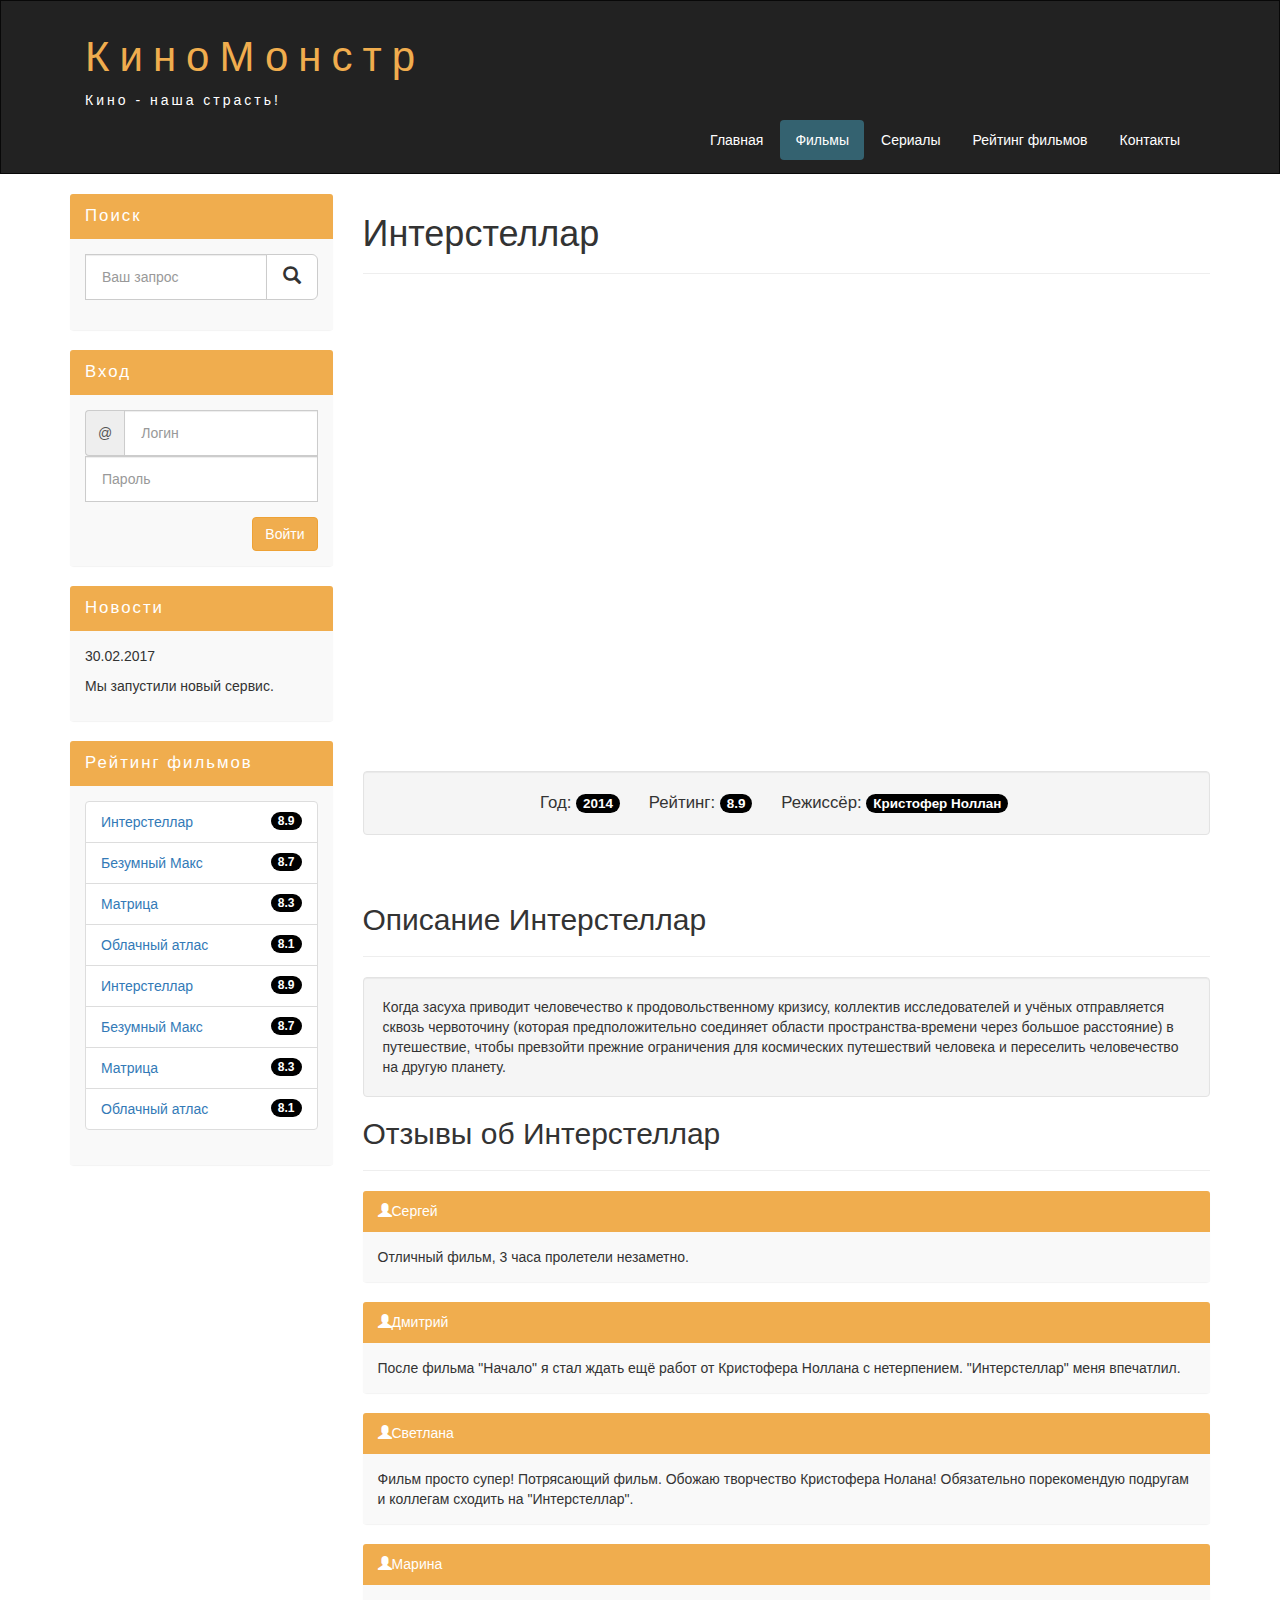
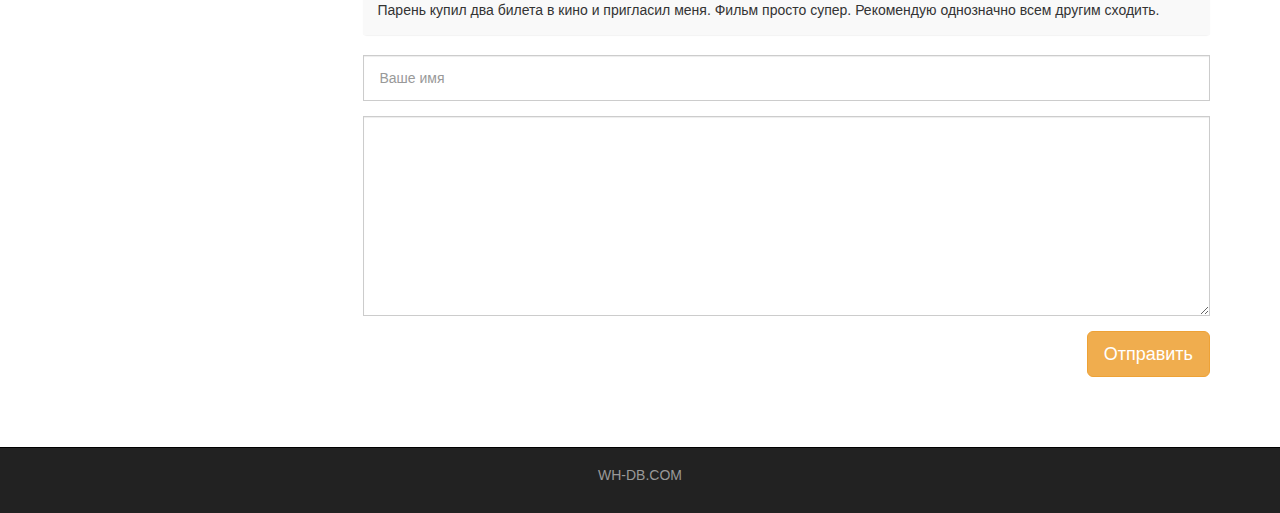
<file: show.html>
<!DOCTYPE html>
<html lang="ru">
  <head>
    <meta charset="utf-8">
    <meta http-equiv="X-UA-Compatible" content="IE=edge">
    <meta name="viewport" content="width=device-width, initial-scale=1">
    <!-- The above 3 meta tags *must* come first in the head; any other head content must come *after* these tags -->
    <title>Интерстеллар</title>

    <!-- Bootstrap -->
    <link href="assets/css/bootstrap.min.css" rel="stylesheet">

    <!--Main style-->
    <link href="assets/css/style.css" rel="stylesheet">

    <!-- HTML5 shim and Respond.js for IE8 support of HTML5 elements and media queries -->
    <!-- WARNING: Respond.js doesn't work if you view the page via file:// -->
    <!--[if lt IE 9]>
      <script src="https://oss.maxcdn.com/html5shiv/3.7.3/html5shiv.min.js"></script>
      <script src="https://oss.maxcdn.com/respond/1.4.2/respond.min.js"></script>
    <![endif]-->
  </head>
  <body>
    

    <div class="container-fluid"> <!--container - ограничивает блок максимальной шириной около 1200px
container-fluid - растягивает блок (контент) по всей ширине экрана (рабочей области браузера)-->
      <div class="row"> <!-- горизонтальные группы столбцов, которые обеспечивают чтобы столбцы выстроились правильно-->
        <nav role="navigation" class="navbar navbar-inverse">
          <div class="container">
            <div class="navbar-header header">
              
              <div class="container">                
                <div class="row">
                  <div class="col-lg-12">
                    <h1><a href="index.html">КиноМонстр</a></h1>
                    <p>Кино - наша страсть!</p>
                  </div>
                </div>
              </div>


              <button type="button" data-target="#navbarCollapse" data-toggle="collapse" class="navbar-toggle">
                <span class="sr-only">Toggle navigation</span>
                <span class="icon-bar"></span>
                <span class="icon-bar"></span>
                <span class="icon-bar"></span>
              </button>

            </div>
            <div id="navbarCollapse" class="collapse navbar-collapse navbar-right">              
              <ul class="nav nav-pills">
                <li><a href="index.html">Главная</a></li>
                <li class="active"><a href="films.html">Фильмы</a></li>
                <li><a href="#">Сериалы</a></li>
                <li><a href="rating.html">Рейтинг фильмов</a></li>
                <li><a href="contact.html">Контакты</a></li>
              </ul>
            </div>
          </div>
        </nav>
      </div>
    </div>


    <div class="wrapper"> <!--Здесь будет храниться весь контент-->
      <div class="container">
        <div class="row"> 
          <div class="col-lg-9 col-lg-push-3"> <!--Здесь будет правый блок сайта-->

        <form action="none" role="search" class="visible-md visible-xs">
          <div class="form-group"> <!--Поиск для мобильных устройств.-->
            <div class="input-group">
              <input type="search" class="form-control input-lg" placeholder="Ваш запрос">
              <div class="input-group-btn">
                <button class="btn btn-default btn-lg" type="submit"><i class="glyphicon glyphicon-search"></i></button>
              </div>
            </div>
          </div>
        </form>
          <h1>Интерстеллар</h1>
          <hr>
          <div class="embed-responsive embed-responsive-16by9">
            <iframe class="embed-responsive-item" src="https://www.youtube.com/embed/qcPfI0y7wRU" frameborder="0" allow="accelerometer; autoplay; encrypted-media; gyroscope; picture-in-picture" allowfullscreen></iframe>
          </div>

          <div class="well info-block text-center">
            Год: <span class="badge">2014</span>
            Рейтинг: <span class="badge">8.9</span>
            Режиссёр: <span class="badge">Кристофер Ноллан</span>
          </div>

          <div class="margin-8"></div>
          <h2>Описание Интерстеллар</h2>
          <hr>
          <div class="well">Когда засуха приводит человечество к продовольственному кризису, коллектив исследователей и учёных отправляется сквозь червоточину (которая предположительно соединяет области пространства-времени через большое расстояние) в путешествие, чтобы превзойти прежние ограничения для космических путешествий человека и переселить человечество на другую планету.</div>

          <h2>Отзывы об Интерстеллар</h2>
          <hr>
          <div class="panel panel-info">
            <div class="panel-heading"><i class="glyphicon glyphicon-user"></i><span>Сергей</span></div>
            <div class="panel-body">
              Отличный фильм, 3 часа пролетели незаметно.
            </div>            
          </div>
          <div class="panel panel-info">
            <div class="panel-heading"><i class="glyphicon glyphicon-user"></i><span>Дмитрий</span></div>
            <div class="panel-body">
              После фильма "Начало" я стал ждать ещё работ от Кристофера Ноллана с нетерпением. "Интерстеллар" меня впечатлил.
            </div>            
          </div>
          <div class="panel panel-info">
            <div class="panel-heading"><i class="glyphicon glyphicon-user"></i><span>Светлана</span></div>
            <div class="panel-body">
              Фильм просто супер! Потрясающий фильм. Обожаю творчество Кристофера Нолана! Обязательно порекомендую подругам и коллегам сходить на "Интерстеллар".
            </div>            
          </div>
          <div class="panel panel-info">
            <div class="panel-heading"><i class="glyphicon glyphicon-user"></i><span>Марина</span></div>
            <div class="panel-body">
              Парень купил два билета в кино и пригласил меня. Фильм просто супер. Рекомендую однозначно всем другим сходить.
            </div>
          </div>

          <form action="#">
            <div class="form-group">
              <input type="text" placeholder="Ваше имя" class="form-control input-lg">
            </div>
            <div class="form-group">
              <textarea class="form-control"></textarea>
            </div>
            <button class="btn btn-lg btn-warning pull-right">Отправить</button>
          </form>

          <div class="margin-8"></div>


          </div>
          <div class="col-lg-3 col-lg-pull-9"> <!--Здесь будет левый блок с меню сайта-->
            <div class="panel panel-info hidden-xs">
              <div class="panel-heading"><div class="sidebar-header">Поиск</div></div>
              <div class="panel-body">
                <form action="none" role="search">
                  <div class="form-group"> <!--Нужен, чтобы задавать оптимальное расстояние между элементами формы. Создатели Bootstrap позаботились, чтобы мы не создавали лишние стили.-->
                    <div class="input-group">
                      
                      <input type="search" class="form-control input-lg" placeholder="Ваш запрос">
                        <div class="input-group-btn">
                          <button class="btn btn-default btn-lg" type="submit"><i class="glyphicon glyphicon-search"></i></button>
                        </div>
                    </div>
                  </div>
                </form>
              </div>                    
          </div>
          <div class="panel panel-info"> <!--Панель входа.-->
            <div class="panel-heading"><div class="sidebar-header">Вход</div></div>
            <div class="panel-body">
              <form role="form" action="none">
                <div class="input-group"> <!-- Form-group Была заменена на input-group после добавления спана-->
                  <span class="input-group-addon">@</span>  <!--@ можно использовать где E-Mail является логином-->
                  <input type="text" class="form-control input-lg" placeholder="Логин">
                </div>
                <div class="form-group">
                  <input type="password" class="form-control input-lg" placeholder="Пароль">
                </div>
                <button type="submit" class="btn btn-warning pull-right">Войти</button>
              </form>              
            </div>
          </div>
          <div class="panel panel-info">
            <div class="panel-heading"><div class="sidebar-header">Новости</div></div>
            <div class="panel-body">
              <p>30.02.2017</p>
              <p> Мы запустили новый сервис.</p>
            </div>
          </div>

          <div class="panel panel-info">
            <div class="panel-heading"><div class="sidebar-header">Рейтинг фильмов</div></div>
            <div class="panel-body">
              <ul class="list-group">
                <li class="list-group-item list-group-warning"> <!--Список обычно берётся из базы данных-->
                  <span class="badge">8.9</span>
                  <a href="show.html">Интерстеллар</a>
                </li>
                <li class="list-group-item list-group-warning">
                  <span class="badge">8.7</span>
                  <a href="#">Безумный Макс</a>
                </li>
                <li class="list-group-item list-group-warning">
                  <span class="badge">8.3</span>
                  <a href="#">Матрица</a>
                </li>
                <li class="list-group-item list-group-warning">
                  <span class="badge">8.1</span>
                  <a href="#">Облачный атлас</a>
                </li>
                <li class="list-group-item list-group-warning">
                  <span class="badge">8.9</span>
                  <a href="#">Интерстеллар</a>
                </li>
                <li class="list-group-item list-group-warning">
                  <span class="badge">8.7</span>
                  <a href="#">Безумный Макс</a>
                </li>
                <li class="list-group-item list-group-warning">
                  <span class="badge">8.3</span>
                  <a href="#">Матрица</a>
                </li>
                <li class="list-group-item list-group-warning">
                  <span class="badge">8.1</span>
                  <a href="#">Облачный атлас</a>
                </li>
              </ul>
            </div>
          </div>

        </div>
      </div>
      <div class="clear"> </div>
    </div>
    <footer>
      <div class="container">
        <p class="text-center"><a href="http://ru.wh-db.com">WH-DB.COM</a></p> <!-- Позиционирует текст футера по центру (можно и иначе). Сайт можно указать любой другой.-->
      </div>
    </footer>

    <!-- jQuery (necessary for Bootstrap's JavaScript plugins) -->
    <script src="https://ajax.googleapis.com/ajax/libs/jquery/1.12.4/jquery.min.js"></script>
    <!-- Include all compiled plugins (below), or include individual files as needed -->
    <script src="assets/js/bootstrap.min.js"></script>
  </body>
</html>
</file>
<file: assets/css/style.css>
html, body {
	height: 100%; 
}

h3 {
	text-decoration: none; 
}

/*Header*/

.header a, a:hover {
color: #f0ad4e;
text-decoration: none;
}

.header h1 {
	letter-spacing: 10px;
	font-size: 300%;
}

.header p {
	color: white !important; /*Будет применяться этот стиль в случае конфликта*/
	font-size: 100%;
	letter-spacing: 3px;
}

/*Navigation*/

.nav-pills>li.active>a, .nav-pills>li.active>a:focus, .nav-pills>li.active>a:hover {
	color: #fff;
	background-color: #346270;
}
.nav-pills>li>a {
	color: #fff;
}

.nav-pills>li>a:hover {
	background-color: #346270;
}

.navbar-inverse {
	padding: 1%;
	border-radius: 0;
}

/*Little devices*/

@media (max-width: 767px) {
	.nav-pills>li {
		float: none;
	}
	.nav-pills {
		text-align: center;
		}

	.header h1 {
		letter-spacing: 5px;
		font-size: 280%;
	}

	.header {
	text-align: center; 
	 }
}

.clear {
	clear: both;
	height: 63px;
}

.wrapper {
	min-height: 100%;
}

/*Block of films*/

.films_block {
	text-align: center;
}

.films_block img {
	margin-bottom: 5%;
	border-radius: 5px;
	border: solid 5px #dad7d5;
	width: 100%;
}

.film_label {
	padding: 2%;
	margin-bottom: 4%;
	font-weight: 400;
	font-size: 140%;
}

.margin-8 {
	margin-top: 8%;
}

.panel {
	border: none;
}

.panel-body {
	background-color: #f9f9f9;
}

.panel-info>.panel-heading {
	background-color: #f0ad4e;
	color: white;
	border-color: transparent;
}

.sidebar-header {
	font-size: 120%;
	letter-spacing: 2px;
}




.list-group-item-warning {
	color: #8a6d3b;
	background-color: #f9f9f9;
	text-decoration: none;
}

.badge {
	background-color: #000000;
}

.info-block {
	font-size: 120%;
}

.info-block .badge {
	font-size: 80%;
}

.info-block span {
	margin-right: 3%;
}

/*Forms*/
.input-lg {
	font-size: 14px;
}

.form-control {
	border-radius: 0px;
	width: 100%;
	font-size: 14px;
}


.table. {
	vertical-align: center !important;
}

.table tbody>tr>td.vert-align {
	vertical-align: middle;
}

textarea.form-control {
	height: 200px;
}


footer {
	color: #666;
	background: #222;
	padding: 17px 0 18px 0;
	border-top: 1px solid #000;
}

footer a {
	color: #999;
}

footer a:hover {
	color: #efefef;
}
</file>
